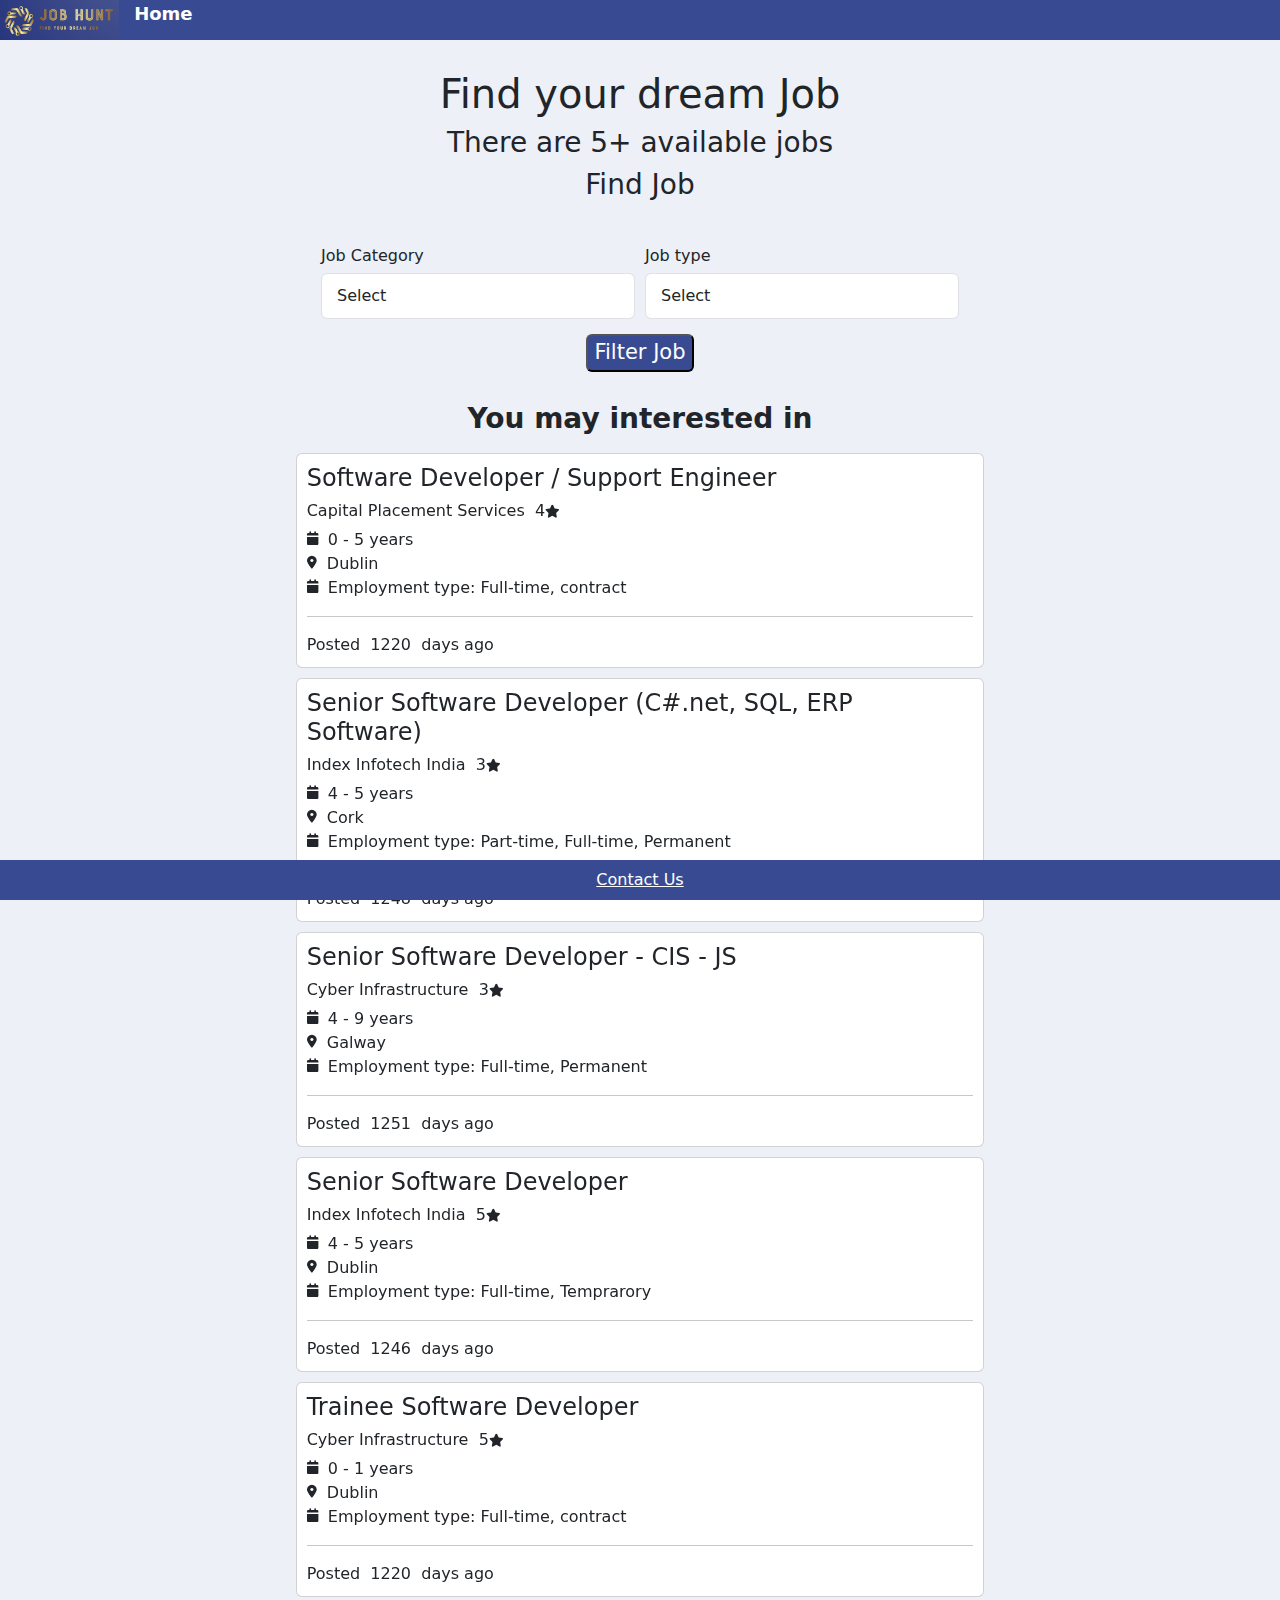
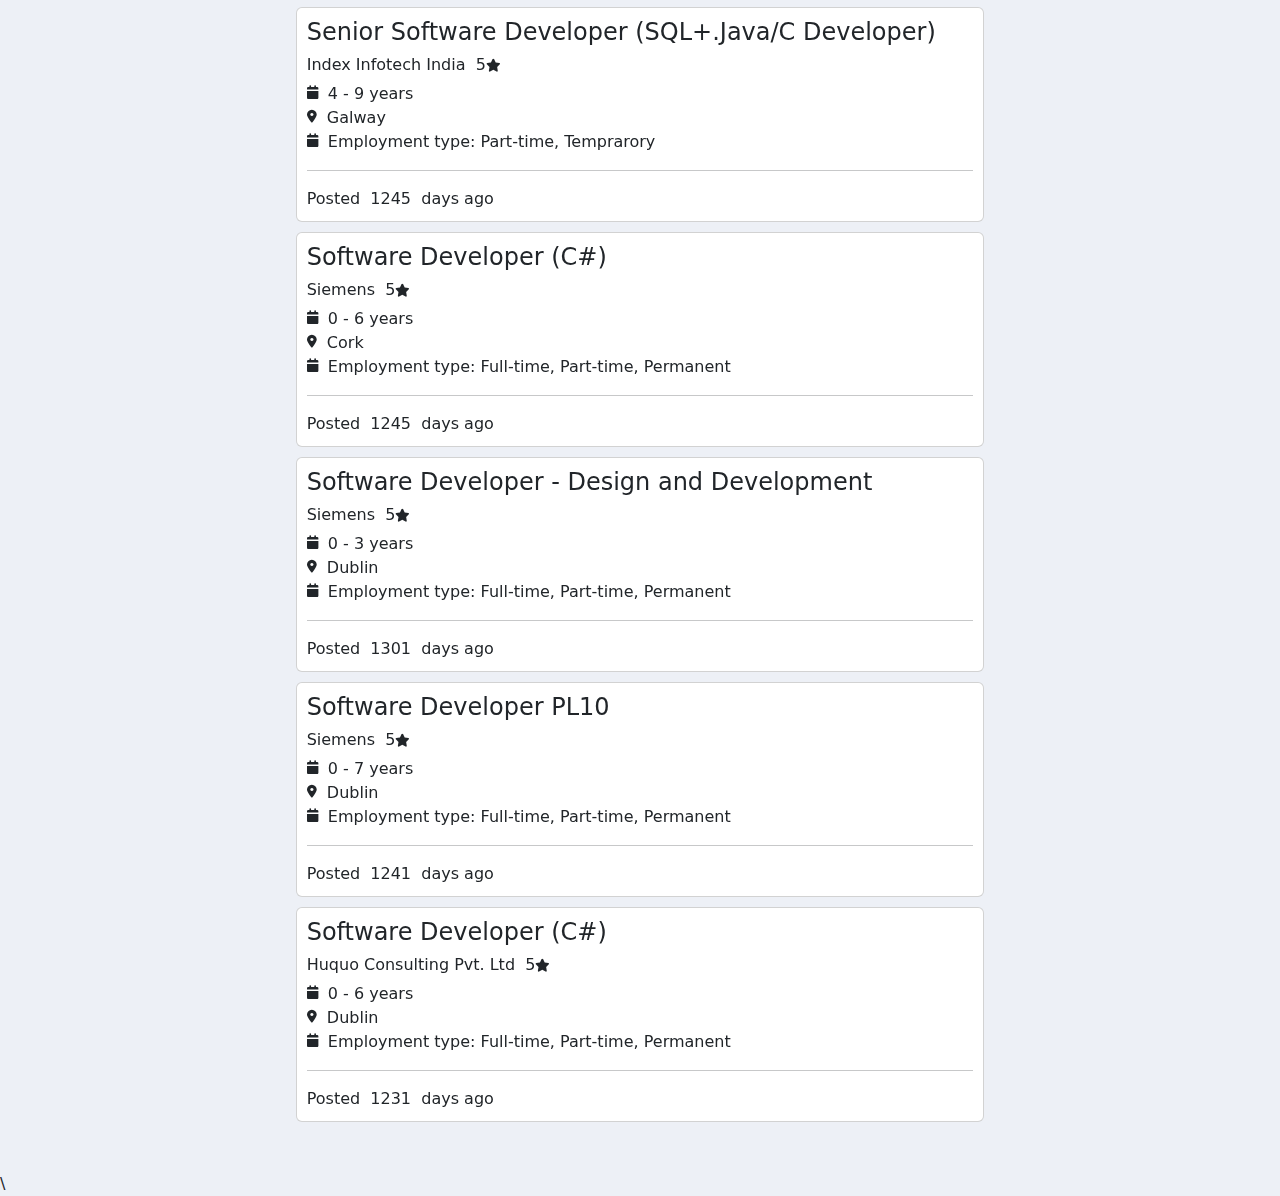
<file: index.html>
<!DOCTYPE html>
<html lang="en">

<head>
    <meta charset="UTF-8">
    <meta name="viewport" content="width=device-width, initial-scale=1.0">
    <title>Recruitement</title>
    <link href="https://cdn.jsdelivr.net/npm/bootstrap@5.3.0-alpha1/dist/css/bootstrap.min.css" rel="stylesheet">
    <script src="./assets/js/jobs.js" type="text/javascript"></script>
    <script src="./assets/js/include-html-files.js" type="text/javascript"></script>

    <link rel="stylesheet" href="./assets/styles/global.css">


</head>

<body>
    <div w3-include-html="./html/header.html"></div>
    <main>
        <div class="job-feed">
            <div class="job-feed-header">
            <h1>Find your dream Job </h1>
            <h3>There are 5+ available jobs</h3>
            <h3>Find Job</h3>
        </div>
      
                    <div class="job-feed-search">
                        <div class=" container-fluid row pad0">
                            <div class="search-items col-xs-12 col-sm-12 col-md-3 col-lg-3 pad0">
                                <label>
                                    <h6>Job Category</h6>
                                </label>
                                <select class="form-control" name="Any" onchange="selectFilterType('jobCategory',this.value);">
                                    <option value = "null">Select</option>
                                    <option value = "Permanent">Permanent</option>
                                    <option value = "Temprarory">Temprarory</option>
                                    <option value = "contract">Contract</option>
                      
                                </select>
                            </div>
                            <div class="search-items col-xs-12 col-sm-12 col-md-3 col-lg-3 pad0">
                                <label>
                                    <h6>Job type</h6>
                                </label>
                                <select class="form-control" name="Any"   onchange="selectFilterType('jobType',this.value);" >
                                    <option value = "null">Select</option>
                                    <option value = "Part-time">Part-time</option>
                                    <option value = "Full-time">Full-time</option>
                      
                                </select>
                            </div>
                        </div>
                        <div class=" container-fluid row pad0">
                            <div class="serch-item-btn col-12 pad0">
                                <div><button type="button" class="btn-primary" onclick="filterJobFeeds()">Filter Job</button></div>
                            </div>
                        </div>
                    </div>
                    
     
                    <div class="job-feed-header"><h3> <b> You may interested in </b> </h3></div>
            <div class="job-feed">
                <div class="container-fluid row card-align">
                    <div class="col-xs-12 col-sm-12 col-md-7 col-lg-7 pad0">
                        <div id="jobs-postings">

                        </div>
                        
                    </div>
                </div>
            </div>

            <script src="https://cdn.jsdelivr.net/npm/@popperjs/core@2.11.6/dist/umd/popper.min.js"></script>
            <script src="https://cdn.jsdelivr.net/npm/bootstrap@5.3.0-alpha1/dist/js/bootstrap.min.js"></script>\
            
    <link href="https://cdnjs.cloudflare.com/ajax/libs/font-awesome/6.3.0/css/all.min.css" rel="stylesheet">

        </div>
    </main>
    <div w3-include-html="./html/footer.html"></div>
    <script>
        getjobVacancies()
        includeHTML();
    </script>
</body>

</html>
</file>
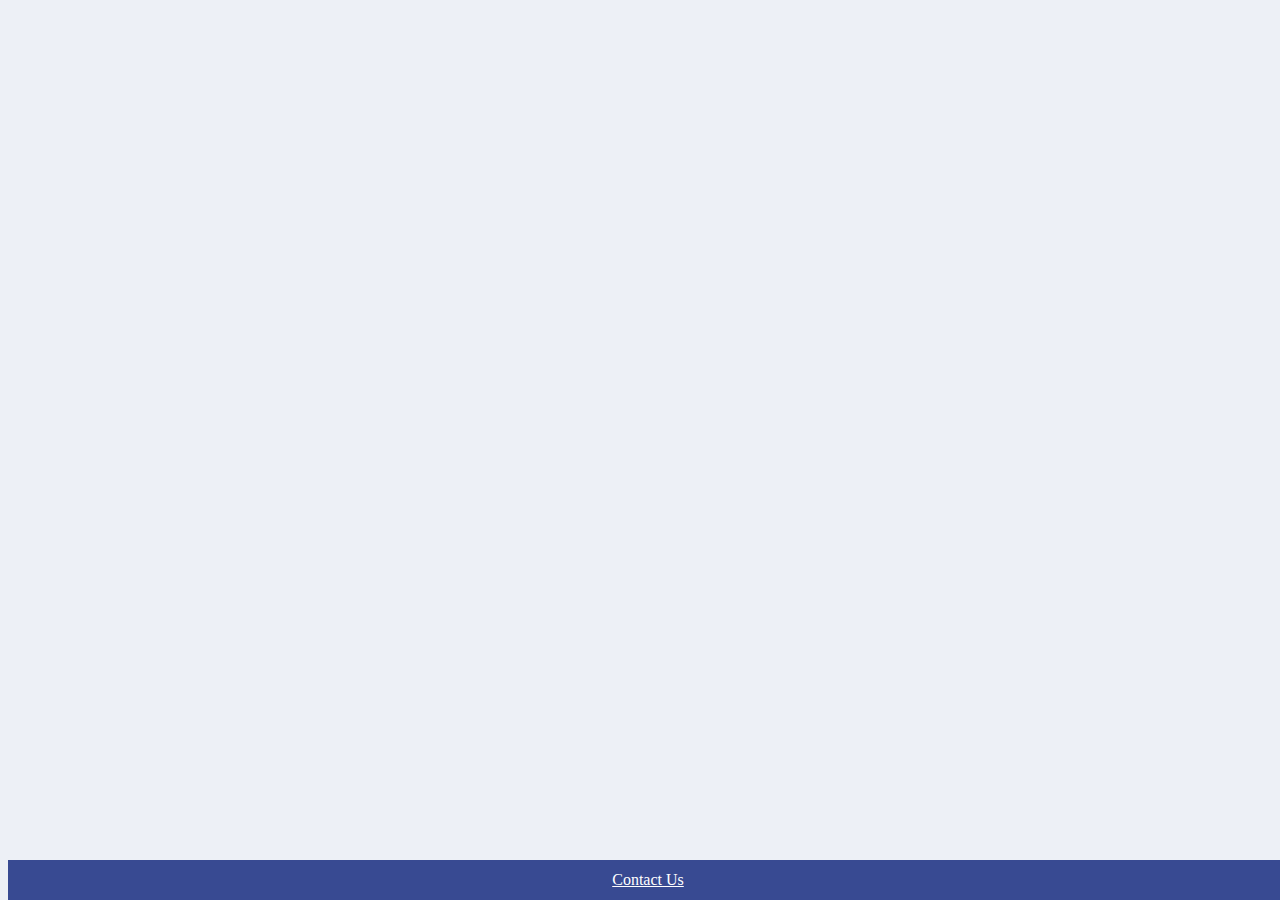
<file: html/footer.html>
<!DOCTYPE html>
<html lang="en">

<head>
    <meta charset="UTF-8">
    <meta name="viewport" content="width=device-width, initial-scale=1.0">
    <title>Recruitement</title>
    <link href="../assets/styles/global.css" rel="stylesheet">
    <link href="../assets/styles/footer.css" rel="stylesheet">
</head>
<body>
    <main>
        <div class="footer primary-color">
            <a href="mailto:email@jobhunt.com" class="primary-color">Contact Us</a>
        </div>
    </main>
</body>
</html>
</file>
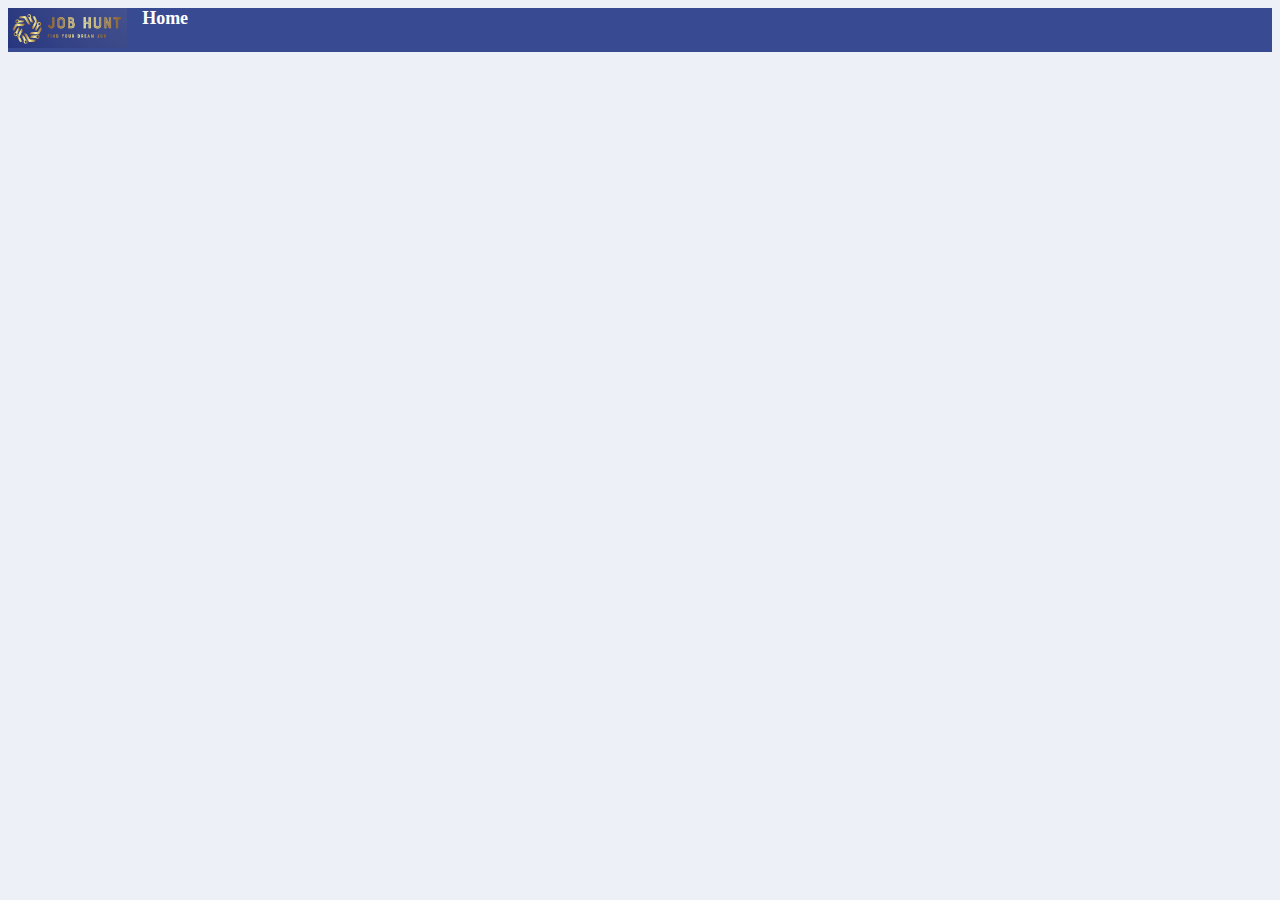
<file: html/header.html>
<!DOCTYPE html>
<html lang="en">

<head>
  <meta charset="UTF-8">
  <meta name="viewport" content="width=device-width, initial-scale=1.0">
  <title>Recruitement</title>
  <link href="../assets/styles/global.css" rel="stylesheet">
  <link href="../assets/styles/job-header.css" rel="stylesheet">
</head>

<body>
  <main>
    <div class="header primary-color">
      <div class="primary-color"><img class="img-container" src="../logo.png" alt="Job hunt logo"></div>
      <a class="active" href="../index.html"><b>Home</b></a>
    </div>
  </main>
</body>

</html>
</file>
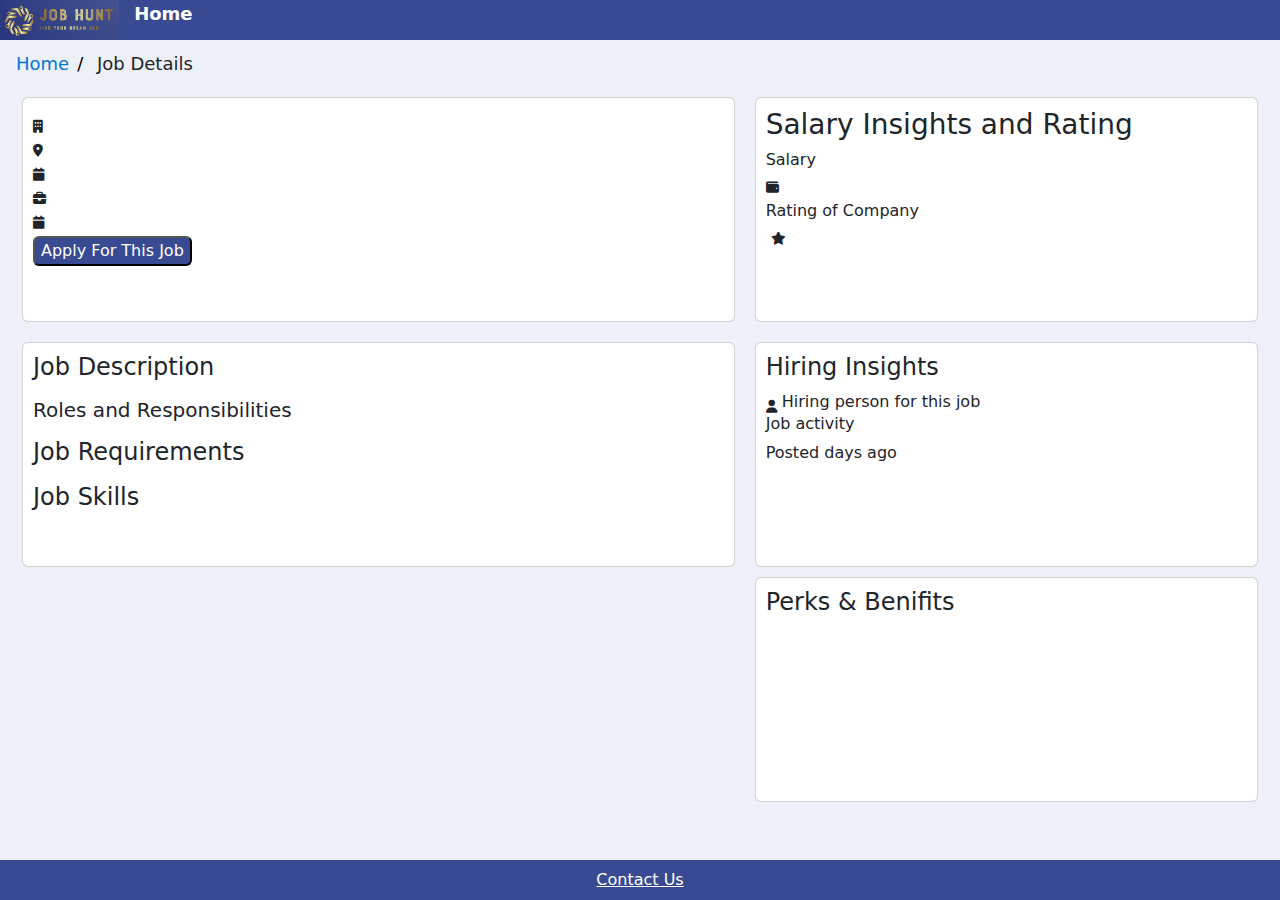
<file: html/job-details.html>
<!DOCTYPE html>
<html lang="en">

<head>
    <meta charset="UTF-8">
    <meta name="viewport" content="width=device-width, initial-scale=1.0">
    <title>Recruitement</title>

    <link href="https://cdn.jsdelivr.net/npm/bootstrap@5.3.0-alpha1/dist/css/bootstrap.min.css" rel="stylesheet">
    <link href="https://cdnjs.cloudflare.com/ajax/libs/font-awesome/6.3.0/css/all.min.css" rel="stylesheet">
    <script src="https://ajax.googleapis.com/ajax/libs/jquery/3.6.3/jquery.min.js"></script>

    <script src="../assets/js/jobs.js" type="text/javascript"></script>
    <script src="../assets/js/include-html-files.js" type="text/javascript"></script>

    <link href="../assets/styles/global.css" rel="stylesheet">
    <link href="../assets/styles/job-details.css" rel="stylesheet">




</head>

<body>
    <!-- header from header.html  Start -->
    <div w3-include-html="./header.html"></div>
    <!-- header from header.html  End -->

    <main>
        <!-- Breadcrum start taken from https://www.w3schools.com/howto/howto_css_breadcrumbs.asp -->
        <ul class="breadcrumb">
            <li><a href="/index.html">Home</a> </li>
            <li>Job Details</li>
        </ul>
        <!-- Breadcrum ends -->

        <!-- job details card row 1 start-->
        <div class="container-fluid row">
            <!-- job details left card row 1 start-->
            <div class="col-xs-12 col-sm-12 col-md-7 col-lg-7 pad0">
                <div class="card card-left">
                    <div class="card-content display-content">
                        <h3 class=" " id="job-position"></h3>
                        <div class="display-flex"><i class="fa-solid fa-building"></i> &nbsp;<h6 id="job-company"></h6>
                        </div>
                        <div class="display-flex"><i class="fa-sharp fa-solid fa-location-dot"></i> &nbsp;<h6
                                id="job-location"></h6>
                        </div>
                        <div class="display-flex"><i class="fa-solid fa-calendar"></i>&nbsp;<h6 id="job-experience">
                            </h6>
                        </div>
                        <div class="display-flex"><i class="fa-solid fa-briefcase"></i> &nbsp;<h6 id="job-category">
                            </h6>
                        </div>
                        <div class="display-flex"><i class="fa-solid fa-calendar"></i> &nbsp;<h6 id="job-type"></h6>
                        </div>
                        <div><button id="apply-modal-btn" type="button" class="btn-primary">Apply For This Job</button>
                        </div>
                    </div>
                </div>
            </div>
            <!-- job details left card row 1 end-->
            <!-- salary insight right card row 1 start-->
            <div class="col-xs-12 col-sm-12 col-md-5 col-lg-5 pad0">
                <div class="card card-right">
                    <div class="card-content">
                        <h3 class=" ">Salary Insights and Rating</h3>
                        <h6 class=" ">Salary</h6>
                        <div class="display-flex"><i class="fa-solid fa-wallet"></i> &nbsp;<h6 id="job-salary"></h6>
                        </div>
                        <h6 class=" ">Rating of Company</h6>
                        <div class="display-flex"> &nbsp;<h6 id="job-rating"></h6> <i class="fa-solid fa-star"></i>
                        </div>

                    </div>
                </div>
            </div>
            <!-- salary insight right card row 1 start-->
        </div>
        <!-- job details card row 1 end-->
        <!-- Row 2 job description card-->
        <div class="container-fluid row row2">
            <div class="col-xs-12 col-sm-12 col-md-7 col-lg-7 pad0">
                <div class="card card-left">
                    <div class="card-content">
                        <h4>Job Description</h4>
                        <p id="job-description"></p>
                        <h5> Roles and Responsibilities</h5>
                        <p id="job-roles"></p>
                        <h4>Job Requirements</h4>
                        <p id="job-requirements"></p>
                        <h4>Job Skills</h4>
                        <p id="job-skills"></p>
                    </div>

                </div>
            </div>
            <!-- Row 2 right card block card start -->
            <div class="col-xs-12 col-sm-12 col-md-5 col-lg-5 pad0">
                <!-- hiring insights card start -->
                <div class="card card-right">
                    <div class="card-content">
                        <h4>Hiring Insights</h4>
                        <i class="fa-solid fa-user"></i>
                        Hiring <span id="hiring-insight"></span> person for this job
                        <br>
                        <h6> Job activity</h6>
                        Posted <span id="post-date"></span> days ago

                    </div>
                </div>
                <!-- hiring insights card end -->
                <!-- perks and benifits insights card start -->
                <div class="card card-right">
                    <div class="card-content  ">


                        <div>
                            <h4>Perks & Benifits</h4>
                            <br>
                            <div class="benefit-perks" id="perks">
                            </div>
                        </div>

                    </div>
                </div>
                <!-- perks and benifits insights card start -->
            </div>
            <!-- Row 2 right card block card End -->
        </div>
        <!-- Row 2 job description card-->

        <!-- Job Application Modal Start -->
        <div class="apply-modal-container" id="apply-modal-container">
            <div id="apply-modal" class="apply-modal">
                <!-- Modal content Start-->
                <div class="apply-modal-content">
                    <span id="close-btn" class="fa-sharp fa-solid fa-xmark cursor-pointer float-right"
                        onclick="closeModal()"></span>

                    <form id="jobApplicationFrom" name="jobApplicationFrom">
                        <div class="container">
                            <h1>Apply for Job</h1>
                            <p>Please fill in this form to apply for job.</p>
                            <hr>
                            <label for="name"><b>Full Name</b></label>
                            <input type="text" placeholder="Enter full name" name="name">
                            <br><br>
                            <label for="email"><b>Email</b></label>
                            <input type="text" placeholder="Enter Email" name="email">
                            <br><br>
                            <label for="phone"><b>Phone</b></label>
                            <input type="text" placeholder="Enter phone" name="phone">
                            <label for="cv"><b>Upload your CV</b></label>
                            <input type="file" id="myFile" name="cv">
                            <br><br>
                            <div class="">
                                <div id="error-msg" class="error-msg"></div>
                                <button type="button" class="btn-primary" onclick="showToast()">Apply</button>
                            </div>
                        </div>
                    </form>
                </div>
                <!-- Modal content End -->
            </div>
        </div>
        <!-- Job Application Modal End -->

        <!-- Toast Notification  Start -->
        <div id="toastNotification" class="toast">Your application is successful!</div>
        <!-- Toast Notification  End -->

    </main>
    <!-- Footer from footer.html  Start -->
    <div w3-include-html="./footer.html"></div>
    <!-- Footer from footer.html  End -->


    </main>
    <script src="https://cdn.jsdelivr.net/npm/@popperjs/core@2.11.6/dist/umd/popper.min.js"></script>
    <script src="https://cdn.jsdelivr.net/npm/bootstrap@5.3.0-alpha1/dist/js/bootstrap.min.js"></script>
    <script>
        getjobByJobId(localStorage.getItem('id'));
        includeHTML();
    </script>
</body>

</html>
</file>
<file: assets/styles/global.css>
:root {
  --background-color: rgb(237, 240, 246);
}

body {
  background-color: var(--background-color);
}

.row {
  margin-left: 0px;
  margin-right: 0px;
  justify-content: center;
}

.card {
  margin: 10px;
  border-style: double;
  padding: 10px;
}

.card-align {
  justify-content: center;
}

.last-card {
  margin-bottom: 50px;
}

.display-flex {
  display: flex;
}

.cursor-pointer {
  cursor: pointer;
}

.primary-color {
  color: white;
  background-color: rgb(56, 74, 146);
}

.float-right {
  float: right;
}

.btn-primary {
  color: white;
  border-radius: 6px;
  background-color: rgb(56, 74, 146);
}

.job-feed-header {
  margin-top: 30px;
  display: grid;
  justify-content: center;
  text-align: center;
}

.job-feed-search {
  margin-top: 30px;
}

.serch-item-btn {
  padding: 0 !important;
  align-self: center;
  font-size: 21px;
  justify-content: center;
  display: contents;
}

.search-items {
  padding: 0 !important;
  margin: 5px;
}

.form-control {
  padding: 10px 15px;
  border-radius: 0.375rem;
  ;
  margin-bottom: 10px;
}

.fa-solid {
  font-size: small;
  position: relative;
  top: 4px;
}

.toast {
  text-overflow: inherit;
  width: 30%;
  left: 35%;
}
</file>
<file: assets/styles/footer.css>
.footer {
    position: fixed;
    bottom: 0px;
    min-height: 40px;
    display: inline-grid;
    width: 100%;
    align-content: center;
    justify-content: center;
}
</file>
<file: assets/styles/job-header.css>
.header {
    position: sticky;
    top: 0px;
    min-height: 40px;
    display: flex;
    width: 100%;
    align-content: center;
}

.header a {
    color: white;
    text-decoration: none;
    font-size: 18px;
    border-radius: 15px;
    margin-left: 15px;
}

.img-container {
    height: 40px;
    width: fit-content;
}
</file>
<file: assets/styles/job-details.css>
.display-flex {
  display: inline-flex;
}

.display-content {
  display: contents;
}

.card {
  min-height: 225px;
}

.row2 {
  margin-bottom: 50px;
}

.apply-job-btn {
  float: right;
  position: absolute;
  right: 14px;
}

.pad0 {
  padding: 0%;
}

.pad-left {
  padding-right: 0%;
}

/* benefit and perk card start */
.benefit {
  width: 156px;
  height: 72px;
  display: inline-block;
  text-align: center;
  box-sizing: border-box;
  overflow: hidden;
}

.benefit-label {
  font-size: 13px;
  margin-top: 5px;
  padding: 0 25px;
}

.benefit-img {
  width: 20px;
  height: 20px;
}
/* benefit and perk card end */

/* Breadcrumb CSS start; taken from https://www.w3schools.com/howto/howto_css_breadcrumbs.asp */
ul.breadcrumb {
  padding: 10px 16px;
  list-style: none;
  margin-bottom: 0px;
}

ul.breadcrumb li {
  display: inline;
  font-size: 18px;
}

ul.breadcrumb li+li:before {
  padding: 8px;
  color: black;
  content: "/\00a0";
}

ul.breadcrumb li a {
  color: #0275d8;
  text-decoration: none;
}

ul.breadcrumb li a:hover {
  color: #01447e;
  text-decoration: underline;
}

/* Breadcrumb CSS End; taken from https://www.w3schools.com/howto/howto_css_breadcrumbs.asp */


/* Apply Job Modal CSS Start */
input[type=text] {
  width: 100%;
  padding: 15px;
  margin: 5px 0 22px 0;
  display: inline-block;
  border: none;
  background: #f1f1f1;
}

.apply-modal {
  display: inline-flex;
  z-index: 2;
  top: 210px;
  align-content: center;
  width: 100%;
  height: 100%;
  overflow: auto;
  background-color: rgba(0, 0, 0, 0.4);
}

.apply-modal-container {
  display: none;
  position: fixed;
  top: 0;
  overflow: auto;
  z-index: 1;
  width: 100%;
  height: 100%;
  overflow: auto;
  background-color: rgba(0, 0, 0, 0.4);
}

/* Modal Content */
.apply-modal-content {
  background-color: #fefefe;
  margin: auto;
  padding: 20px;
  border: 1px solid #888;
  width: 80%;
}
.error-msg {
  color: red;
}

/* Apply Job Modal CSS End */

/* Toast Notification Start */
#toastNotification {
  display: none; /* Hidden by default*/
  position: fixed;
  bottom: 60px;
  color: #fff;
  background-color: rgb(56, 104, 56);
  text-align: center;
  border-radius: 14px;
  padding: 20px;
  justify-content: center;
}

/* Toast Notification End */
</file>
